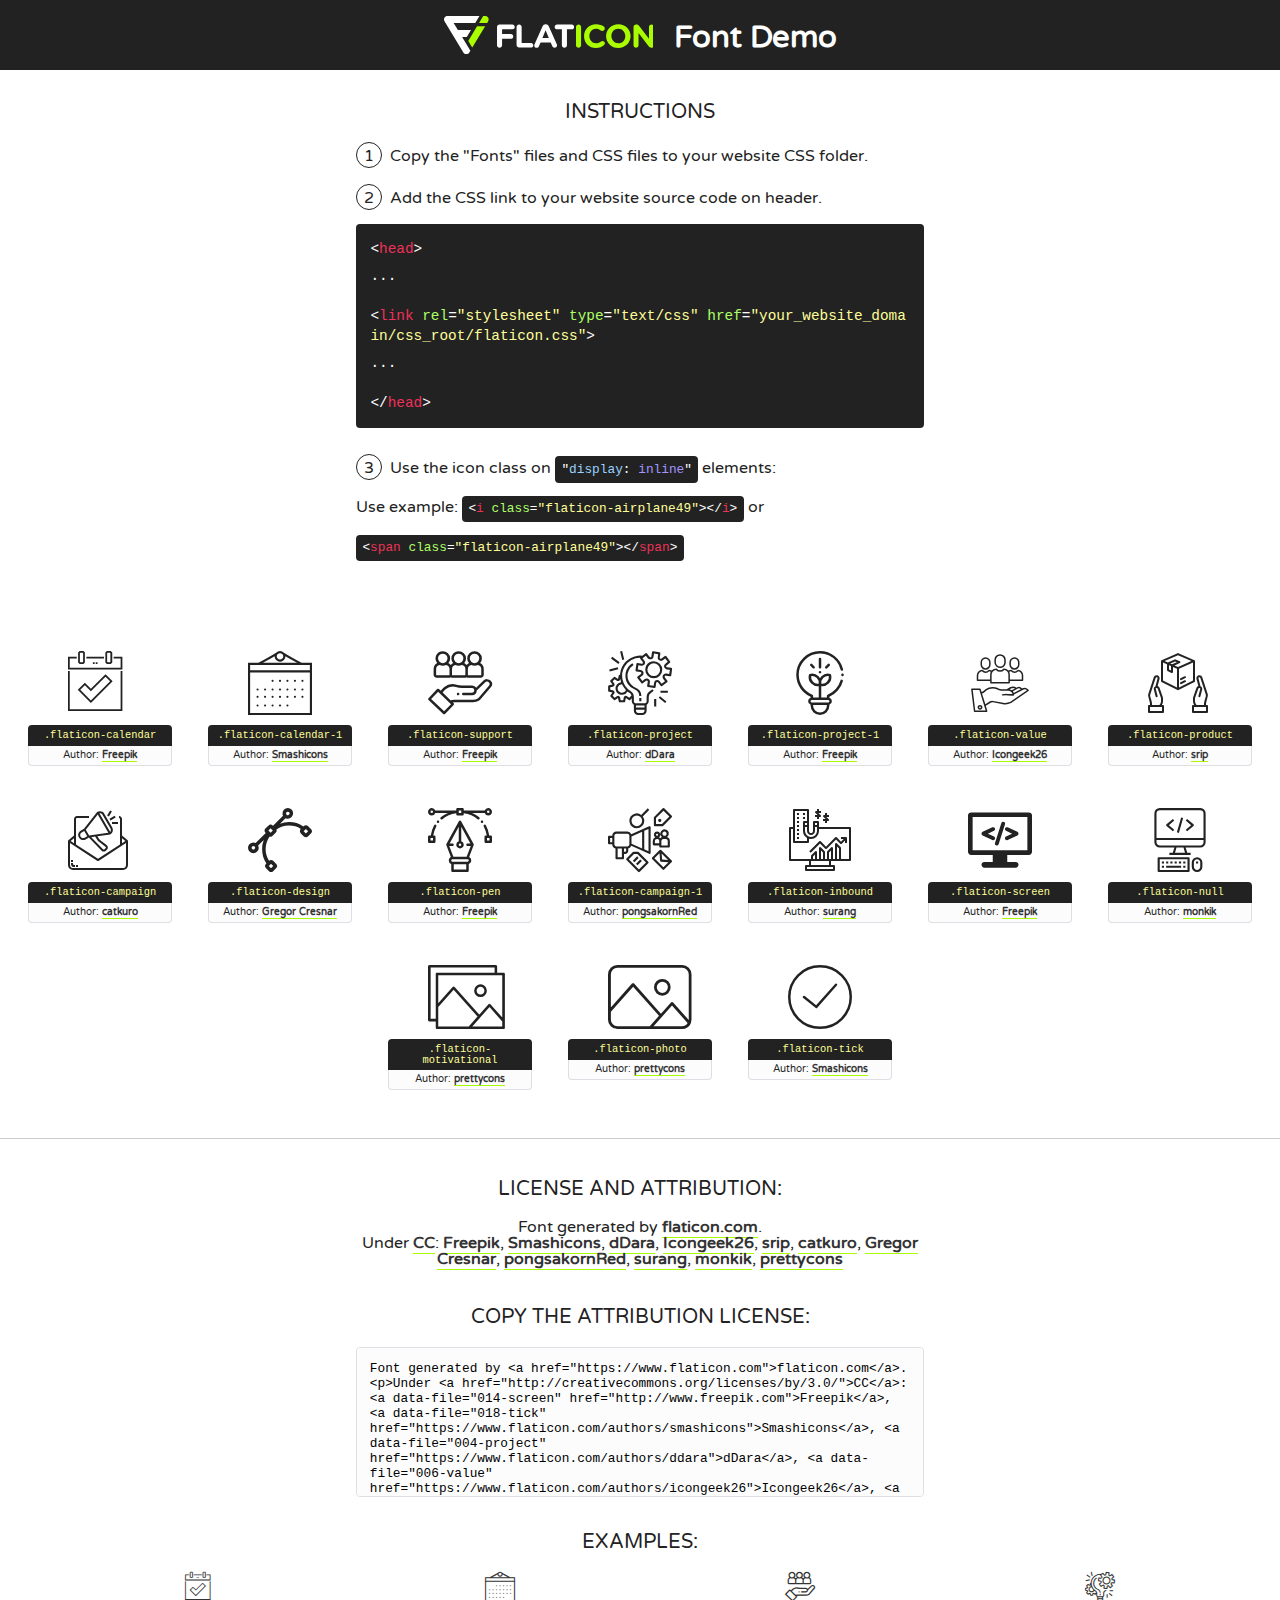
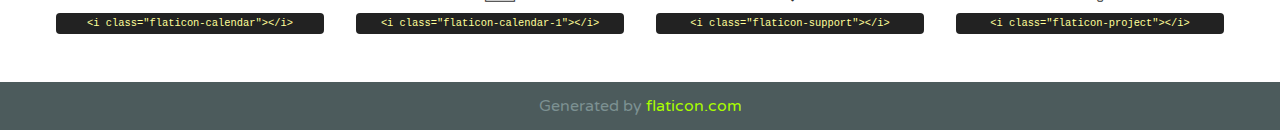
<file: assets/fonts/flaticon.html>
<!DOCTYPE html>
<!--
  Flaticon icon font: Flaticon
  Creation date: 29/10/2019 17:25
-->
<html>
<!DOCTYPE html>
<html>

<head>
    <title>Flaticon WebFont</title>
    <link href="http://fonts.googleapis.com/css?family=Varela+Round" rel="stylesheet" type="text/css" />
    <link rel="stylesheet" type="text/css" href="flaticon.css">
    <meta charset="UTF-8">
    <style>
    html, body, div, span, applet, object, iframe,
    h1, h2, h3, h4, h5, h6, p, blockquote, pre,
    a, abbr, acronym, address, big, cite, code,
    del, dfn, em, img, ins, kbd, q, s, samp,
    small, strike, strong, sub, sup, tt, var,
    b, u, i, center,
    dl, dt, dd, ol, ul, li,
    fieldset, form, label, legend,
    table, caption, tbody, tfoot, thead, tr, th, td,
    article, aside, canvas, details, embed, 
    figure, figcaption, footer, header, hgroup, 
    menu, nav, output, ruby, section, summary,
    time, mark, audio, video {
        margin: 0;
        padding: 0;
        border: 0;
        font-size: 100%;
        font: inherit;
        vertical-align: baseline;
    }
    /* HTML5 display-role reset for older browsers */
    article, aside, details, figcaption, figure, 
    footer, header, hgroup, menu, nav, section {
        display: block;
    }
    body {
        line-height: 1;
    }
    ol, ul {
        list-style: none;
    }
    blockquote, q {
        quotes: none;
    }
    blockquote:before, blockquote:after,
    q:before, q:after {
        content: '';
        content: none;
    }
    table {
        border-collapse: collapse;
        border-spacing: 0;
    }
    body {
        font-family: 'Varela Round', Helvetica, Arial, sans-serif;
        font-size: 16px;
        color: #222;
    }
    a {
        color: #333;
        border-bottom: 1px solid #a9fd00;
        font-weight: bold;
        text-decoration: none;
    }
    * {
        -moz-box-sizing: border-box;
        -webkit-box-sizing: border-box;
        box-sizing: border-box;
        margin: 0;
        padding: 0;
    }
    [class^="flaticon-"]:before, [class*=" flaticon-"]:before, [class^="flaticon-"]:after, [class*=" flaticon-"]:after {
        font-family: Flaticon;
        font-size: 30px;
        font-style: normal;
        margin-left: 20px;
        color: #333;
    }
    .wrapper {
        max-width: 600px;
        margin: auto;
        padding: 0 1em;
    }
    .title {
        font-size: 1.25em;
        text-align: center;
        margin-bottom: 1em;
        text-transform: uppercase;
    }
    header {
        text-align: center;
        background-color: #222;
        color: #fff;
        padding: 1em;
    }
    header .logo {
        width: 210px;
        height: 38px;
        display: inline-block;
        vertical-align: middle;
        margin-right: 1em;
        border: none;
    }
    header strong {
        font-size: 1.95em;
        font-weight: bold;
        vertical-align: middle;
        margin-top: 5px;
        display: inline-block;
    }
    .demo {
        margin: 2em auto;
        line-height: 1.25em;
    }
    .demo ul li {
        margin-bottom: 1em;
    }
    .demo ul li .num {
        color: #222;
        border-radius: 20px;
        display: inline-block;
        width: 26px;
        padding: 3px;
        height: 26px;
        text-align: center;
        margin-right: 0.5em;
        border: 1px solid #222;
    }
    .demo ul li code {
        background-color: #222;
        border-radius: 4px;
        padding: 0.25em 0.5em;
        display: inline-block;
        color: #fff;
        font-family: Consolas,Monaco,Lucida Console,Liberation Mono,DejaVu Sans Mono,Bitstream Vera Sans Mono,Courier New, monospace;
        font-weight: lighter;
        margin-top: 1em;
        font-size: 0.8em;
        word-break: break-all;
    }
    .demo ul li code.big {
        padding: 1em;
        font-size: 0.9em;
    }
    .demo ul li code .red {
        color: #EF3159;
    }
    .demo ul li code .green {
        color: #ACFF65;
    }
    .demo ul li code .yellow {
        color: #FFFF99;
    }
    .demo ul li code .blue {
        color: #99D3FF;
    }
    .demo ul li code .purple {
        color: #A295FF;
    }
    .demo ul li code .dots {
        margin-top: 0.5em;
        display: block;
    }
    #glyphs {
        border-bottom: 1px solid #ccc;
        padding: 2em 0;
        text-align: center;
    }
    .glyph {
        display: inline-block;
        width: 9em;
        margin: 1em;
        text-align: center;
        vertical-align: top;
        background: #FFF;
    }
    .glyph .glyph-icon {
        padding: 10px;
        display: block;
        font-family:"Flaticon";
        font-size: 64px;
        line-height: 1;
    }
    .glyph .glyph-icon:before {
        font-size: 64px;
        color: #222;
        margin-left: 0;
    }
    .class-name {
        font-size: 0.65em;
        background-color: #222;
        color: #fff;
        border-radius: 4px 4px 0 0;
        padding: 0.5em;
        color: #FFFF99;
        font-family: Consolas,Monaco,Lucida Console,Liberation Mono,DejaVu Sans Mono,Bitstream Vera Sans Mono,Courier New, monospace;
    }
    .author-name {
        font-size: 0.6em;
        background-color: #fcfcfd;
        border: 1px solid #DEDEE4;
        border-top: 0;
        border-radius: 0 0 4px 4px;
        padding: 0.5em;
    }
    .class-name:last-child {
        font-size: 10px;
        color:#888;
    }
    .class-name:last-child a {
        font-size: 10px;
        color:#555;
    }
    .class-name:last-child a:hover {
        color:#a9fd00;
    }
    .glyph > input {
        display: block;
        width: 100px;
        margin: 5px auto;
        text-align: center;
        font-size: 12px;
        cursor: text;
    }
    .glyph > input.icon-input {
        font-family:"Flaticon";
        font-size: 16px;
        margin-bottom: 10px;
    }
    .attribution .title {
        margin-top: 2em;
    }
    .attribution textarea {
        background-color: #fcfcfd;
        padding: 1em;
        border: none;
        box-shadow: none;
        border: 1px solid #DEDEE4;
        border-radius: 4px;
        resize: none;
        width: 100%;
        height: 150px;
        font-size: 0.8em;
        font-family: Consolas,Monaco,Lucida Console,Liberation Mono,DejaVu Sans Mono,Bitstream Vera Sans Mono,Courier New, monospace;
        -webkit-appearance: none;
    }
    .iconsuse {
        margin: 2em auto;
        text-align: center;
        max-width: 1200px;
    }
    .iconsuse:after {
        content: '';
        display: table;
        clear: both;
    }
    .iconsuse .image {
        float: left;
        width: 25%;
        padding: 0 1em;
    }
    .iconsuse .image p {
        margin-bottom: 1em;
    }
    .iconsuse .image span {
        display: block;
        font-size: 0.65em;
        background-color: #222;
        color: #fff;
        border-radius: 4px;
        padding: 0.5em;
        color: #FFFF99;
        margin-top: 1em;
        font-family: Consolas,Monaco,Lucida Console,Liberation Mono,DejaVu Sans Mono,Bitstream Vera Sans Mono,Courier New, monospace;
    }
    #footer {
        text-align: center;
        background-color: #4C5B5C;
        color: #7c9192;
        padding: 1em;
    }
    #footer a {
        border: none;
        color: #a9fd00;
        font-weight: normal;
    }
    @media (max-width: 960px) {
        .iconsuse .image {
            width: 50%;
        }
    }
    @media (max-width: 560px) {
        .iconsuse .image {
            width: 100%;
        }
    }
    </style>
</head>

<body class="characters-off">

    <header>
        <a href="https://www.flaticon.com" target="_blank" class="logo">
            <svg version="1.1" xmlns="http://www.w3.org/2000/svg" xmlns:xlink="http://www.w3.org/1999/xlink" xmlns:a="http://ns.adobe.com/AdobeSVGViewerExtensions/3.0/" viewBox="0 0 560.875 102.036" enable-background="new 0 0 560.875 102.036" xml:space="preserve">
                <defs>
                </defs>
                <g>
                    <g class="letters">
                        <path fill="#ffffff" d="M141.596,29.675c0-3.777,2.985-6.767,6.764-6.767h34.438c3.426,0,6.15,2.728,6.15,6.15
                        c0,3.43-2.724,6.149-6.15,6.149h-27.674v13.091h23.719c3.429,0,6.151,2.724,6.151,6.15c0,3.43-2.723,6.149-6.151,6.149h-23.719
                        v17.574c0,3.773-2.986,6.761-6.764,6.761c-3.779,0-6.764-2.989-6.764-6.761V29.675z"></path>
                        <path fill="#ffffff" d="M193.844,29.149c0-3.781,2.985-6.767,6.764-6.767c3.776,0,6.763,2.985,6.763,6.767v42.957h25.039
                        c3.426,0,6.149,2.726,6.149,6.153c0,3.425-2.723,6.15-6.149,6.15h-31.802c-3.779,0-6.764-2.986-6.764-6.768V29.149z"></path>
                        <path fill="#ffffff" d="M241.891,75.71l21.438-48.407c1.492-3.341,4.215-5.357,7.906-5.357h0.792
                        c3.686,0,6.323,2.017,7.815,5.357l21.439,48.407c0.436,0.967,0.701,1.845,0.701,2.723c0,3.602-2.809,6.501-6.414,6.501
                        c-3.161,0-5.269-1.845-6.499-4.655l-4.132-9.661h-27.059l-4.301,10.102c-1.144,2.631-3.426,4.214-6.237,4.214
                        c-3.517,0-6.24-2.81-6.24-6.325C241.1,77.64,241.451,76.677,241.891,75.71z M279.932,58.666l-8.521-20.297l-8.526,20.297H279.932
                        z"></path>
                        <path fill="#ffffff" d="M314.864,35.387H301.86c-3.429,0-6.239-2.813-6.239-6.238c0-3.429,2.811-6.24,6.239-6.24h39.533
                        c3.426,0,6.237,2.811,6.237,6.24c0,3.425-2.811,6.238-6.237,6.238h-13.001v42.785c0,3.773-2.99,6.761-6.764,6.761
                        c-3.779,0-6.764-2.989-6.764-6.761V35.387z"></path>
                        <path fill="#A9FD00" d="M352.615,29.149c0-3.781,2.985-6.767,6.767-6.767c3.774,0,6.761,2.985,6.761,6.767v49.024
                        c0,3.773-2.987,6.761-6.761,6.761c-3.781,0-6.767-2.989-6.767-6.761V29.149z"></path>
                        <path fill="#A9FD00" d="M374.132,53.836v-0.179c0-17.481,13.178-31.801,32.065-31.801c9.22,0,15.459,2.458,20.557,6.238
                        c1.402,1.054,2.637,2.985,2.637,5.357c0,3.692-2.985,6.59-6.681,6.59c-1.845,0-3.071-0.702-4.044-1.319
                        c-3.776-2.813-7.729-4.393-12.562-4.393c-10.364,0-17.831,8.611-17.831,19.154v0.173c0,10.542,7.291,19.329,17.831,19.329
                        c5.715,0,9.492-1.756,13.359-4.834c1.049-0.874,2.458-1.491,4.039-1.491c3.429,0,6.325,2.813,6.325,6.236
                        c0,2.106-1.056,3.78-2.282,4.834c-5.539,4.834-12.036,7.733-21.878,7.733C387.572,85.464,374.132,71.493,374.132,53.836z"></path>
                        <path fill="#A9FD00" d="M433.009,53.836v-0.179c0-17.481,13.79-31.801,32.766-31.801c18.981,0,32.592,14.143,32.592,31.628v0.173
                        c0,17.483-13.785,31.807-32.769,31.807C446.625,85.464,433.009,71.32,433.009,53.836z M484.224,53.836v-0.179
                        c0-10.539-7.725-19.326-18.626-19.326c-10.893,0-18.449,8.611-18.449,19.154v0.173c0,10.542,7.73,19.329,18.626,19.329
                        C476.676,72.986,484.224,64.378,484.224,53.836z"></path>
                        <path fill="#A9FD00" d="M506.233,29.321c0-3.774,2.99-6.763,6.767-6.763h1.401c3.252,0,5.183,1.583,7.029,3.953l26.093,34.265
                        V29.059c0-3.692,2.99-6.677,6.681-6.677c3.683,0,6.671,2.985,6.671,6.677v48.934c0,3.78-2.987,6.765-6.764,6.765h-0.436
                        c-3.257,0-5.188-1.581-7.034-3.953l-27.056-35.492v32.944c0,3.687-2.985,6.676-6.678,6.676c-3.683,0-6.673-2.989-6.673-6.676
                        V29.321z"></path>
                    </g>
                    <g class="insignia">
                        <path fill="#ffffff" d="M48.372,56.137h12.517l11.156-18.537H37.186L25.688,18.539h57.825L94.668,0H9.271
                        C5.925,0,2.842,1.801,1.198,4.716c-1.644,2.907-1.593,6.482,0.134,9.343l50.38,83.501c1.678,2.781,4.689,4.476,7.938,4.476
                        c3.246,0,6.257-1.695,7.935-4.476l2.898-4.804L48.372,56.137z"></path>
                        <g class="i">
                            <path fill="#A9FD00" d="M93.575,18.539h0.031v0.004l21.652,0.004l2.705-4.488c1.727-2.861,1.778-6.436,0.133-9.343
                            C116.454,1.801,113.371,0,110.026,0h-5.294L93.575,18.539z"></path>
                            <polygon fill="#A9FD00" points="88.291,27.356 64.725,66.486 75.519,84.404 109.942,27.356"></polygon>
                        </g>
                    </g>
                </g>
            </svg>
        </a>
        <strong>Font Demo</strong>
    </header>


    <section class="demo wrapper">

        <p class="title">Instructions</p>

        <ul>
            <li>
                <span class="num">1</span>Copy the "Fonts" files and CSS files to your website CSS folder.
            </li>
            <li>
                <span class="num">2</span>Add the CSS link to your website source code on header.
                <code class="big">
                    &lt;<span class="red">head</span>&gt;
                    <br/><span class="dots">...</span>
                    <br/>&lt;<span class="red">link</span> <span class="green">rel</span>=<span class="yellow">"stylesheet"</span> <span class="green">type</span>=<span class="yellow">"text/css"</span> <span class="green">href</span>=<span class="yellow">"your_website_domain/css_root/flaticon.css"</span>&gt;
                    <br/><span class="dots">...</span>
                    <br/>&lt;/<span class="red">head</span>&gt;
                </code>
            </li>

            <li>
                <p>
                    <span class="num">3</span>Use the icon class on <code>"<span class="blue">display</span>:<span class="purple"> inline</span>"</code> elements:
                    <br />
                    Use example: <code>&lt;<span class="red">i</span> <span class="green">class</span>=<span class="yellow">&quot;flaticon-airplane49&quot;</span>&gt;&lt;/<span class="red">i</span>&gt;</code> or <code>&lt;<span class="red">span</span> <span class="green">class</span>=<span class="yellow">&quot;flaticon-airplane49&quot;</span>&gt;&lt;/<span class="red">span</span>&gt;</code>
            </li>
        </ul>

    </section>




   <section id="glyphs">          
    
      
        <div class="glyph"><div class="glyph-icon flaticon-calendar"></div>
            <div class="class-name">.flaticon-calendar</div>
            <div class="author-name">Author: <a data-file="001-calendar" href="http://www.freepik.com">Freepik</a> </div> 
        </div>        
        
        <div class="glyph"><div class="glyph-icon flaticon-calendar-1"></div>
            <div class="class-name">.flaticon-calendar-1</div>
            <div class="author-name">Author: <a data-file="002-calendar-1" href="https://www.flaticon.com/authors/smashicons">Smashicons</a> </div> 
        </div>        
        
        <div class="glyph"><div class="glyph-icon flaticon-support"></div>
            <div class="class-name">.flaticon-support</div>
            <div class="author-name">Author: <a data-file="003-support" href="http://www.freepik.com">Freepik</a> </div> 
        </div>        
        
        <div class="glyph"><div class="glyph-icon flaticon-project"></div>
            <div class="class-name">.flaticon-project</div>
            <div class="author-name">Author: <a data-file="004-project" href="https://www.flaticon.com/authors/ddara">dDara</a> </div> 
        </div>        
        
        <div class="glyph"><div class="glyph-icon flaticon-project-1"></div>
            <div class="class-name">.flaticon-project-1</div>
            <div class="author-name">Author: <a data-file="005-project-1" href="http://www.freepik.com">Freepik</a> </div> 
        </div>        
        
        <div class="glyph"><div class="glyph-icon flaticon-value"></div>
            <div class="class-name">.flaticon-value</div>
            <div class="author-name">Author: <a data-file="006-value" href="https://www.flaticon.com/authors/icongeek26">Icongeek26</a> </div> 
        </div>        
        
        <div class="glyph"><div class="glyph-icon flaticon-product"></div>
            <div class="class-name">.flaticon-product</div>
            <div class="author-name">Author: <a data-file="007-product" href="https://www.flaticon.com/authors/srip">srip</a> </div> 
        </div>        
        
        <div class="glyph"><div class="glyph-icon flaticon-campaign"></div>
            <div class="class-name">.flaticon-campaign</div>
            <div class="author-name">Author: <a data-file="008-campaign" href="https://www.flaticon.com/authors/catkuro">catkuro</a> </div> 
        </div>        
        
        <div class="glyph"><div class="glyph-icon flaticon-design"></div>
            <div class="class-name">.flaticon-design</div>
            <div class="author-name">Author: <a data-file="010-design" href="https://www.flaticon.com/authors/gregor-cresnar">Gregor Cresnar</a> </div> 
        </div>        
        
        <div class="glyph"><div class="glyph-icon flaticon-pen"></div>
            <div class="class-name">.flaticon-pen</div>
            <div class="author-name">Author: <a data-file="011-pen" href="http://www.freepik.com">Freepik</a> </div> 
        </div>        
        
        <div class="glyph"><div class="glyph-icon flaticon-campaign-1"></div>
            <div class="class-name">.flaticon-campaign-1</div>
            <div class="author-name">Author: <a data-file="012-campaign-1" href="https://www.flaticon.com/authors/pongsakornred">pongsakornRed</a> </div> 
        </div>        
        
        <div class="glyph"><div class="glyph-icon flaticon-inbound"></div>
            <div class="class-name">.flaticon-inbound</div>
            <div class="author-name">Author: <a data-file="013-inbound" href="https://www.flaticon.com/authors/surang">surang</a> </div> 
        </div>        
        
        <div class="glyph"><div class="glyph-icon flaticon-screen"></div>
            <div class="class-name">.flaticon-screen</div>
            <div class="author-name">Author: <a data-file="014-screen" href="http://www.freepik.com">Freepik</a> </div> 
        </div>        
        
        <div class="glyph"><div class="glyph-icon flaticon-null"></div>
            <div class="class-name">.flaticon-null</div>
            <div class="author-name">Author: <a data-file="015-null" href="https://www.flaticon.com/authors/monkik">monkik</a> </div> 
        </div>        
        
        <div class="glyph"><div class="glyph-icon flaticon-motivational"></div>
            <div class="class-name">.flaticon-motivational</div>
            <div class="author-name">Author: <a data-file="016-motivational" href="https://www.flaticon.com/authors/prettycons">prettycons</a> </div> 
        </div>        
        
        <div class="glyph"><div class="glyph-icon flaticon-photo"></div>
            <div class="class-name">.flaticon-photo</div>
            <div class="author-name">Author: <a data-file="017-photo" href="https://www.flaticon.com/authors/prettycons">prettycons</a> </div> 
        </div>        
        
        <div class="glyph"><div class="glyph-icon flaticon-tick"></div>
            <div class="class-name">.flaticon-tick</div>
            <div class="author-name">Author: <a data-file="018-tick" href="https://www.flaticon.com/authors/smashicons">Smashicons</a> </div> 
        </div>        
        

    </section>



    <section class="attribution wrapper"   style="text-align:center;">

      <div class="title">License and attribution:</div><div class="attrDiv">Font generated by <a href="https://www.flaticon.com">flaticon.com</a>. <div><p>Under <a href="http://creativecommons.org/licenses/by/3.0/">CC</a>: <a data-file="014-screen" href="http://www.freepik.com">Freepik</a>, <a data-file="018-tick" href="https://www.flaticon.com/authors/smashicons">Smashicons</a>, <a data-file="004-project" href="https://www.flaticon.com/authors/ddara">dDara</a>, <a data-file="006-value" href="https://www.flaticon.com/authors/icongeek26">Icongeek26</a>, <a data-file="007-product" href="https://www.flaticon.com/authors/srip">srip</a>, <a data-file="008-campaign" href="https://www.flaticon.com/authors/catkuro">catkuro</a>, <a data-file="010-design" href="https://www.flaticon.com/authors/gregor-cresnar">Gregor Cresnar</a>, <a data-file="012-campaign-1" href="https://www.flaticon.com/authors/pongsakornred">pongsakornRed</a>, <a data-file="013-inbound" href="https://www.flaticon.com/authors/surang">surang</a>, <a data-file="015-null" href="https://www.flaticon.com/authors/monkik">monkik</a>, <a data-file="017-photo" href="https://www.flaticon.com/authors/prettycons">prettycons</a></p>  </div>
      </div>
      <div class="title">Copy the Attribution License:</div>

    <textarea onclick="this.focus();this.select();">Font generated by &lt;a href=&quot;https://www.flaticon.com&quot;&gt;flaticon.com&lt;/a&gt;. <p>Under <a href="http://creativecommons.org/licenses/by/3.0/">CC</a>: <a data-file="014-screen" href="http://www.freepik.com">Freepik</a>, <a data-file="018-tick" href="https://www.flaticon.com/authors/smashicons">Smashicons</a>, <a data-file="004-project" href="https://www.flaticon.com/authors/ddara">dDara</a>, <a data-file="006-value" href="https://www.flaticon.com/authors/icongeek26">Icongeek26</a>, <a data-file="007-product" href="https://www.flaticon.com/authors/srip">srip</a>, <a data-file="008-campaign" href="https://www.flaticon.com/authors/catkuro">catkuro</a>, <a data-file="010-design" href="https://www.flaticon.com/authors/gregor-cresnar">Gregor Cresnar</a>, <a data-file="012-campaign-1" href="https://www.flaticon.com/authors/pongsakornred">pongsakornRed</a>, <a data-file="013-inbound" href="https://www.flaticon.com/authors/surang">surang</a>, <a data-file="015-null" href="https://www.flaticon.com/authors/monkik">monkik</a>, <a data-file="017-photo" href="https://www.flaticon.com/authors/prettycons">prettycons</a></p>  
     </textarea>

    </section>

    <section class="iconsuse">

          <div class="title">Examples:</div>            
             
            <div class="image">
                <p>
                    <i class="glyph-icon flaticon-calendar"></i> 
                    <span>&lt;i class=&quot;flaticon-calendar&quot;&gt;&lt;/i&gt;</span>
                </p>
            </div>
            
            <div class="image">
                <p>
                    <i class="glyph-icon flaticon-calendar-1"></i> 
                    <span>&lt;i class=&quot;flaticon-calendar-1&quot;&gt;&lt;/i&gt;</span>
                </p>
            </div>
            
            <div class="image">
                <p>
                    <i class="glyph-icon flaticon-support"></i> 
                    <span>&lt;i class=&quot;flaticon-support&quot;&gt;&lt;/i&gt;</span>
                </p>
            </div>
            
            <div class="image">
                <p>
                    <i class="glyph-icon flaticon-project"></i> 
                    <span>&lt;i class=&quot;flaticon-project&quot;&gt;&lt;/i&gt;</span>
                </p>
            </div>
                       
        </div>
                            
    </section>

<div id="footer">
    <div>Generated by <a href="https://www.flaticon.com">flaticon.com</a>
    </div>
</div>



</body>
</html>
</file>
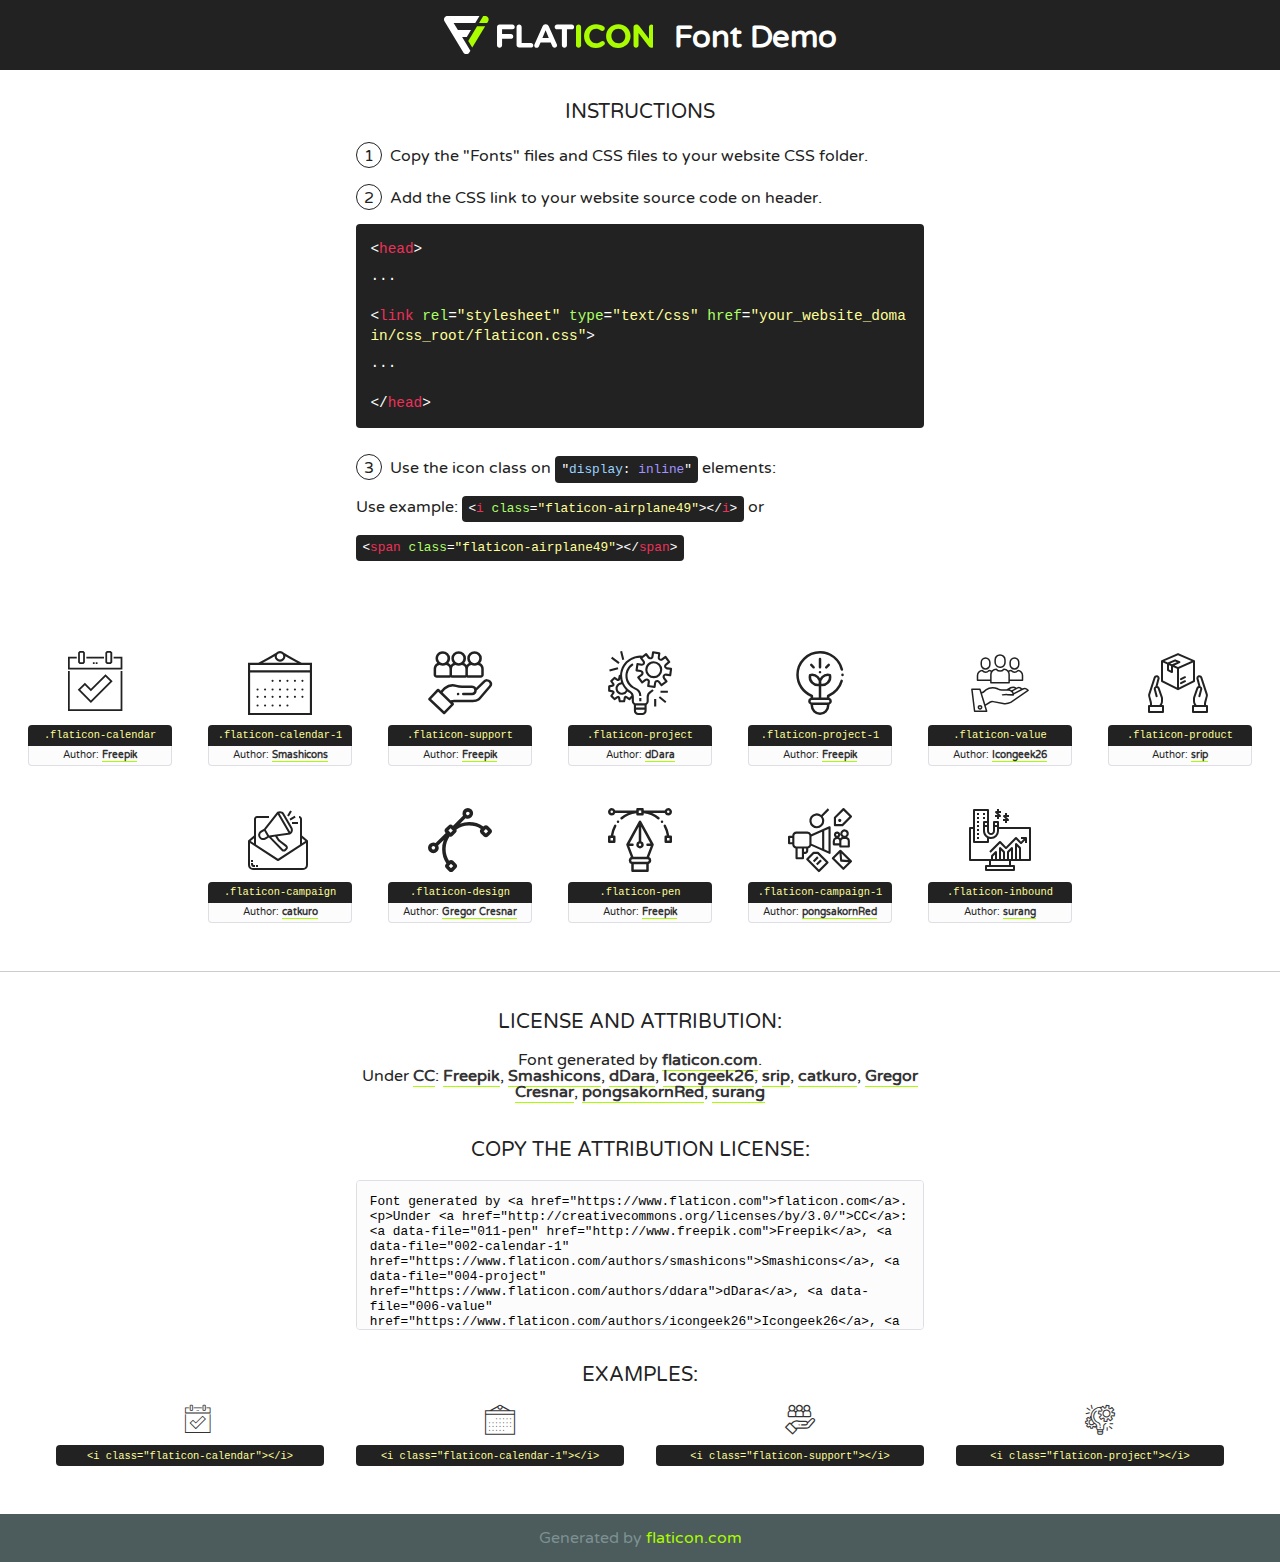
<file: assets/my-icons-collection/font/flaticon.html>
<!DOCTYPE html>
<!--
  Flaticon icon font: Flaticon
  Creation date: 29/10/2019 15:39
-->
<html>
<!DOCTYPE html>
<html>

<head>
    <title>Flaticon WebFont</title>
    <link href="http://fonts.googleapis.com/css?family=Varela+Round" rel="stylesheet" type="text/css" />
    <link rel="stylesheet" type="text/css" href="flaticon.css">
    <meta charset="UTF-8">
    <style>
    html, body, div, span, applet, object, iframe,
    h1, h2, h3, h4, h5, h6, p, blockquote, pre,
    a, abbr, acronym, address, big, cite, code,
    del, dfn, em, img, ins, kbd, q, s, samp,
    small, strike, strong, sub, sup, tt, var,
    b, u, i, center,
    dl, dt, dd, ol, ul, li,
    fieldset, form, label, legend,
    table, caption, tbody, tfoot, thead, tr, th, td,
    article, aside, canvas, details, embed, 
    figure, figcaption, footer, header, hgroup, 
    menu, nav, output, ruby, section, summary,
    time, mark, audio, video {
        margin: 0;
        padding: 0;
        border: 0;
        font-size: 100%;
        font: inherit;
        vertical-align: baseline;
    }
    /* HTML5 display-role reset for older browsers */
    article, aside, details, figcaption, figure, 
    footer, header, hgroup, menu, nav, section {
        display: block;
    }
    body {
        line-height: 1;
    }
    ol, ul {
        list-style: none;
    }
    blockquote, q {
        quotes: none;
    }
    blockquote:before, blockquote:after,
    q:before, q:after {
        content: '';
        content: none;
    }
    table {
        border-collapse: collapse;
        border-spacing: 0;
    }
    body {
        font-family: 'Varela Round', Helvetica, Arial, sans-serif;
        font-size: 16px;
        color: #222;
    }
    a {
        color: #333;
        border-bottom: 1px solid #a9fd00;
        font-weight: bold;
        text-decoration: none;
    }
    * {
        -moz-box-sizing: border-box;
        -webkit-box-sizing: border-box;
        box-sizing: border-box;
        margin: 0;
        padding: 0;
    }
    [class^="flaticon-"]:before, [class*=" flaticon-"]:before, [class^="flaticon-"]:after, [class*=" flaticon-"]:after {
        font-family: Flaticon;
        font-size: 30px;
        font-style: normal;
        margin-left: 20px;
        color: #333;
    }
    .wrapper {
        max-width: 600px;
        margin: auto;
        padding: 0 1em;
    }
    .title {
        font-size: 1.25em;
        text-align: center;
        margin-bottom: 1em;
        text-transform: uppercase;
    }
    header {
        text-align: center;
        background-color: #222;
        color: #fff;
        padding: 1em;
    }
    header .logo {
        width: 210px;
        height: 38px;
        display: inline-block;
        vertical-align: middle;
        margin-right: 1em;
        border: none;
    }
    header strong {
        font-size: 1.95em;
        font-weight: bold;
        vertical-align: middle;
        margin-top: 5px;
        display: inline-block;
    }
    .demo {
        margin: 2em auto;
        line-height: 1.25em;
    }
    .demo ul li {
        margin-bottom: 1em;
    }
    .demo ul li .num {
        color: #222;
        border-radius: 20px;
        display: inline-block;
        width: 26px;
        padding: 3px;
        height: 26px;
        text-align: center;
        margin-right: 0.5em;
        border: 1px solid #222;
    }
    .demo ul li code {
        background-color: #222;
        border-radius: 4px;
        padding: 0.25em 0.5em;
        display: inline-block;
        color: #fff;
        font-family: Consolas,Monaco,Lucida Console,Liberation Mono,DejaVu Sans Mono,Bitstream Vera Sans Mono,Courier New, monospace;
        font-weight: lighter;
        margin-top: 1em;
        font-size: 0.8em;
        word-break: break-all;
    }
    .demo ul li code.big {
        padding: 1em;
        font-size: 0.9em;
    }
    .demo ul li code .red {
        color: #EF3159;
    }
    .demo ul li code .green {
        color: #ACFF65;
    }
    .demo ul li code .yellow {
        color: #FFFF99;
    }
    .demo ul li code .blue {
        color: #99D3FF;
    }
    .demo ul li code .purple {
        color: #A295FF;
    }
    .demo ul li code .dots {
        margin-top: 0.5em;
        display: block;
    }
    #glyphs {
        border-bottom: 1px solid #ccc;
        padding: 2em 0;
        text-align: center;
    }
    .glyph {
        display: inline-block;
        width: 9em;
        margin: 1em;
        text-align: center;
        vertical-align: top;
        background: #FFF;
    }
    .glyph .glyph-icon {
        padding: 10px;
        display: block;
        font-family:"Flaticon";
        font-size: 64px;
        line-height: 1;
    }
    .glyph .glyph-icon:before {
        font-size: 64px;
        color: #222;
        margin-left: 0;
    }
    .class-name {
        font-size: 0.65em;
        background-color: #222;
        color: #fff;
        border-radius: 4px 4px 0 0;
        padding: 0.5em;
        color: #FFFF99;
        font-family: Consolas,Monaco,Lucida Console,Liberation Mono,DejaVu Sans Mono,Bitstream Vera Sans Mono,Courier New, monospace;
    }
    .author-name {
        font-size: 0.6em;
        background-color: #fcfcfd;
        border: 1px solid #DEDEE4;
        border-top: 0;
        border-radius: 0 0 4px 4px;
        padding: 0.5em;
    }
    .class-name:last-child {
        font-size: 10px;
        color:#888;
    }
    .class-name:last-child a {
        font-size: 10px;
        color:#555;
    }
    .class-name:last-child a:hover {
        color:#a9fd00;
    }
    .glyph > input {
        display: block;
        width: 100px;
        margin: 5px auto;
        text-align: center;
        font-size: 12px;
        cursor: text;
    }
    .glyph > input.icon-input {
        font-family:"Flaticon";
        font-size: 16px;
        margin-bottom: 10px;
    }
    .attribution .title {
        margin-top: 2em;
    }
    .attribution textarea {
        background-color: #fcfcfd;
        padding: 1em;
        border: none;
        box-shadow: none;
        border: 1px solid #DEDEE4;
        border-radius: 4px;
        resize: none;
        width: 100%;
        height: 150px;
        font-size: 0.8em;
        font-family: Consolas,Monaco,Lucida Console,Liberation Mono,DejaVu Sans Mono,Bitstream Vera Sans Mono,Courier New, monospace;
        -webkit-appearance: none;
    }
    .iconsuse {
        margin: 2em auto;
        text-align: center;
        max-width: 1200px;
    }
    .iconsuse:after {
        content: '';
        display: table;
        clear: both;
    }
    .iconsuse .image {
        float: left;
        width: 25%;
        padding: 0 1em;
    }
    .iconsuse .image p {
        margin-bottom: 1em;
    }
    .iconsuse .image span {
        display: block;
        font-size: 0.65em;
        background-color: #222;
        color: #fff;
        border-radius: 4px;
        padding: 0.5em;
        color: #FFFF99;
        margin-top: 1em;
        font-family: Consolas,Monaco,Lucida Console,Liberation Mono,DejaVu Sans Mono,Bitstream Vera Sans Mono,Courier New, monospace;
    }
    #footer {
        text-align: center;
        background-color: #4C5B5C;
        color: #7c9192;
        padding: 1em;
    }
    #footer a {
        border: none;
        color: #a9fd00;
        font-weight: normal;
    }
    @media (max-width: 960px) {
        .iconsuse .image {
            width: 50%;
        }
    }
    @media (max-width: 560px) {
        .iconsuse .image {
            width: 100%;
        }
    }
    </style>
</head>

<body class="characters-off">

    <header>
        <a href="https://www.flaticon.com" target="_blank" class="logo">
            <svg version="1.1" xmlns="http://www.w3.org/2000/svg" xmlns:xlink="http://www.w3.org/1999/xlink" xmlns:a="http://ns.adobe.com/AdobeSVGViewerExtensions/3.0/" viewBox="0 0 560.875 102.036" enable-background="new 0 0 560.875 102.036" xml:space="preserve">
                <defs>
                </defs>
                <g>
                    <g class="letters">
                        <path fill="#ffffff" d="M141.596,29.675c0-3.777,2.985-6.767,6.764-6.767h34.438c3.426,0,6.15,2.728,6.15,6.15
                        c0,3.43-2.724,6.149-6.15,6.149h-27.674v13.091h23.719c3.429,0,6.151,2.724,6.151,6.15c0,3.43-2.723,6.149-6.151,6.149h-23.719
                        v17.574c0,3.773-2.986,6.761-6.764,6.761c-3.779,0-6.764-2.989-6.764-6.761V29.675z"></path>
                        <path fill="#ffffff" d="M193.844,29.149c0-3.781,2.985-6.767,6.764-6.767c3.776,0,6.763,2.985,6.763,6.767v42.957h25.039
                        c3.426,0,6.149,2.726,6.149,6.153c0,3.425-2.723,6.15-6.149,6.15h-31.802c-3.779,0-6.764-2.986-6.764-6.768V29.149z"></path>
                        <path fill="#ffffff" d="M241.891,75.71l21.438-48.407c1.492-3.341,4.215-5.357,7.906-5.357h0.792
                        c3.686,0,6.323,2.017,7.815,5.357l21.439,48.407c0.436,0.967,0.701,1.845,0.701,2.723c0,3.602-2.809,6.501-6.414,6.501
                        c-3.161,0-5.269-1.845-6.499-4.655l-4.132-9.661h-27.059l-4.301,10.102c-1.144,2.631-3.426,4.214-6.237,4.214
                        c-3.517,0-6.24-2.81-6.24-6.325C241.1,77.64,241.451,76.677,241.891,75.71z M279.932,58.666l-8.521-20.297l-8.526,20.297H279.932
                        z"></path>
                        <path fill="#ffffff" d="M314.864,35.387H301.86c-3.429,0-6.239-2.813-6.239-6.238c0-3.429,2.811-6.24,6.239-6.24h39.533
                        c3.426,0,6.237,2.811,6.237,6.24c0,3.425-2.811,6.238-6.237,6.238h-13.001v42.785c0,3.773-2.99,6.761-6.764,6.761
                        c-3.779,0-6.764-2.989-6.764-6.761V35.387z"></path>
                        <path fill="#A9FD00" d="M352.615,29.149c0-3.781,2.985-6.767,6.767-6.767c3.774,0,6.761,2.985,6.761,6.767v49.024
                        c0,3.773-2.987,6.761-6.761,6.761c-3.781,0-6.767-2.989-6.767-6.761V29.149z"></path>
                        <path fill="#A9FD00" d="M374.132,53.836v-0.179c0-17.481,13.178-31.801,32.065-31.801c9.22,0,15.459,2.458,20.557,6.238
                        c1.402,1.054,2.637,2.985,2.637,5.357c0,3.692-2.985,6.59-6.681,6.59c-1.845,0-3.071-0.702-4.044-1.319
                        c-3.776-2.813-7.729-4.393-12.562-4.393c-10.364,0-17.831,8.611-17.831,19.154v0.173c0,10.542,7.291,19.329,17.831,19.329
                        c5.715,0,9.492-1.756,13.359-4.834c1.049-0.874,2.458-1.491,4.039-1.491c3.429,0,6.325,2.813,6.325,6.236
                        c0,2.106-1.056,3.78-2.282,4.834c-5.539,4.834-12.036,7.733-21.878,7.733C387.572,85.464,374.132,71.493,374.132,53.836z"></path>
                        <path fill="#A9FD00" d="M433.009,53.836v-0.179c0-17.481,13.79-31.801,32.766-31.801c18.981,0,32.592,14.143,32.592,31.628v0.173
                        c0,17.483-13.785,31.807-32.769,31.807C446.625,85.464,433.009,71.32,433.009,53.836z M484.224,53.836v-0.179
                        c0-10.539-7.725-19.326-18.626-19.326c-10.893,0-18.449,8.611-18.449,19.154v0.173c0,10.542,7.73,19.329,18.626,19.329
                        C476.676,72.986,484.224,64.378,484.224,53.836z"></path>
                        <path fill="#A9FD00" d="M506.233,29.321c0-3.774,2.99-6.763,6.767-6.763h1.401c3.252,0,5.183,1.583,7.029,3.953l26.093,34.265
                        V29.059c0-3.692,2.99-6.677,6.681-6.677c3.683,0,6.671,2.985,6.671,6.677v48.934c0,3.78-2.987,6.765-6.764,6.765h-0.436
                        c-3.257,0-5.188-1.581-7.034-3.953l-27.056-35.492v32.944c0,3.687-2.985,6.676-6.678,6.676c-3.683,0-6.673-2.989-6.673-6.676
                        V29.321z"></path>
                    </g>
                    <g class="insignia">
                        <path fill="#ffffff" d="M48.372,56.137h12.517l11.156-18.537H37.186L25.688,18.539h57.825L94.668,0H9.271
                        C5.925,0,2.842,1.801,1.198,4.716c-1.644,2.907-1.593,6.482,0.134,9.343l50.38,83.501c1.678,2.781,4.689,4.476,7.938,4.476
                        c3.246,0,6.257-1.695,7.935-4.476l2.898-4.804L48.372,56.137z"></path>
                        <g class="i">
                            <path fill="#A9FD00" d="M93.575,18.539h0.031v0.004l21.652,0.004l2.705-4.488c1.727-2.861,1.778-6.436,0.133-9.343
                            C116.454,1.801,113.371,0,110.026,0h-5.294L93.575,18.539z"></path>
                            <polygon fill="#A9FD00" points="88.291,27.356 64.725,66.486 75.519,84.404 109.942,27.356"></polygon>
                        </g>
                    </g>
                </g>
            </svg>
        </a>
        <strong>Font Demo</strong>
    </header>


    <section class="demo wrapper">

        <p class="title">Instructions</p>

        <ul>
            <li>
                <span class="num">1</span>Copy the "Fonts" files and CSS files to your website CSS folder.
            </li>
            <li>
                <span class="num">2</span>Add the CSS link to your website source code on header.
                <code class="big">
                    &lt;<span class="red">head</span>&gt;
                    <br/><span class="dots">...</span>
                    <br/>&lt;<span class="red">link</span> <span class="green">rel</span>=<span class="yellow">"stylesheet"</span> <span class="green">type</span>=<span class="yellow">"text/css"</span> <span class="green">href</span>=<span class="yellow">"your_website_domain/css_root/flaticon.css"</span>&gt;
                    <br/><span class="dots">...</span>
                    <br/>&lt;/<span class="red">head</span>&gt;
                </code>
            </li>

            <li>
                <p>
                    <span class="num">3</span>Use the icon class on <code>"<span class="blue">display</span>:<span class="purple"> inline</span>"</code> elements:
                    <br />
                    Use example: <code>&lt;<span class="red">i</span> <span class="green">class</span>=<span class="yellow">&quot;flaticon-airplane49&quot;</span>&gt;&lt;/<span class="red">i</span>&gt;</code> or <code>&lt;<span class="red">span</span> <span class="green">class</span>=<span class="yellow">&quot;flaticon-airplane49&quot;</span>&gt;&lt;/<span class="red">span</span>&gt;</code>
            </li>
        </ul>

    </section>




   <section id="glyphs">          
    
      
        <div class="glyph"><div class="glyph-icon flaticon-calendar"></div>
            <div class="class-name">.flaticon-calendar</div>
            <div class="author-name">Author: <a data-file="001-calendar" href="http://www.freepik.com">Freepik</a> </div> 
        </div>        
        
        <div class="glyph"><div class="glyph-icon flaticon-calendar-1"></div>
            <div class="class-name">.flaticon-calendar-1</div>
            <div class="author-name">Author: <a data-file="002-calendar-1" href="https://www.flaticon.com/authors/smashicons">Smashicons</a> </div> 
        </div>        
        
        <div class="glyph"><div class="glyph-icon flaticon-support"></div>
            <div class="class-name">.flaticon-support</div>
            <div class="author-name">Author: <a data-file="003-support" href="http://www.freepik.com">Freepik</a> </div> 
        </div>        
        
        <div class="glyph"><div class="glyph-icon flaticon-project"></div>
            <div class="class-name">.flaticon-project</div>
            <div class="author-name">Author: <a data-file="004-project" href="https://www.flaticon.com/authors/ddara">dDara</a> </div> 
        </div>        
        
        <div class="glyph"><div class="glyph-icon flaticon-project-1"></div>
            <div class="class-name">.flaticon-project-1</div>
            <div class="author-name">Author: <a data-file="005-project-1" href="http://www.freepik.com">Freepik</a> </div> 
        </div>        
        
        <div class="glyph"><div class="glyph-icon flaticon-value"></div>
            <div class="class-name">.flaticon-value</div>
            <div class="author-name">Author: <a data-file="006-value" href="https://www.flaticon.com/authors/icongeek26">Icongeek26</a> </div> 
        </div>        
        
        <div class="glyph"><div class="glyph-icon flaticon-product"></div>
            <div class="class-name">.flaticon-product</div>
            <div class="author-name">Author: <a data-file="007-product" href="https://www.flaticon.com/authors/srip">srip</a> </div> 
        </div>        
        
        <div class="glyph"><div class="glyph-icon flaticon-campaign"></div>
            <div class="class-name">.flaticon-campaign</div>
            <div class="author-name">Author: <a data-file="008-campaign" href="https://www.flaticon.com/authors/catkuro">catkuro</a> </div> 
        </div>        
        
        <div class="glyph"><div class="glyph-icon flaticon-design"></div>
            <div class="class-name">.flaticon-design</div>
            <div class="author-name">Author: <a data-file="010-design" href="https://www.flaticon.com/authors/gregor-cresnar">Gregor Cresnar</a> </div> 
        </div>        
        
        <div class="glyph"><div class="glyph-icon flaticon-pen"></div>
            <div class="class-name">.flaticon-pen</div>
            <div class="author-name">Author: <a data-file="011-pen" href="http://www.freepik.com">Freepik</a> </div> 
        </div>        
        
        <div class="glyph"><div class="glyph-icon flaticon-campaign-1"></div>
            <div class="class-name">.flaticon-campaign-1</div>
            <div class="author-name">Author: <a data-file="012-campaign-1" href="https://www.flaticon.com/authors/pongsakornred">pongsakornRed</a> </div> 
        </div>        
        
        <div class="glyph"><div class="glyph-icon flaticon-inbound"></div>
            <div class="class-name">.flaticon-inbound</div>
            <div class="author-name">Author: <a data-file="013-inbound" href="https://www.flaticon.com/authors/surang">surang</a> </div> 
        </div>        
        

    </section>



    <section class="attribution wrapper"   style="text-align:center;">

      <div class="title">License and attribution:</div><div class="attrDiv">Font generated by <a href="https://www.flaticon.com">flaticon.com</a>. <div><p>Under <a href="http://creativecommons.org/licenses/by/3.0/">CC</a>: <a data-file="011-pen" href="http://www.freepik.com">Freepik</a>, <a data-file="002-calendar-1" href="https://www.flaticon.com/authors/smashicons">Smashicons</a>, <a data-file="004-project" href="https://www.flaticon.com/authors/ddara">dDara</a>, <a data-file="006-value" href="https://www.flaticon.com/authors/icongeek26">Icongeek26</a>, <a data-file="007-product" href="https://www.flaticon.com/authors/srip">srip</a>, <a data-file="008-campaign" href="https://www.flaticon.com/authors/catkuro">catkuro</a>, <a data-file="010-design" href="https://www.flaticon.com/authors/gregor-cresnar">Gregor Cresnar</a>, <a data-file="012-campaign-1" href="https://www.flaticon.com/authors/pongsakornred">pongsakornRed</a>, <a data-file="013-inbound" href="https://www.flaticon.com/authors/surang">surang</a></p>  </div>
      </div>
      <div class="title">Copy the Attribution License:</div>

    <textarea onclick="this.focus();this.select();">Font generated by &lt;a href=&quot;https://www.flaticon.com&quot;&gt;flaticon.com&lt;/a&gt;. <p>Under <a href="http://creativecommons.org/licenses/by/3.0/">CC</a>: <a data-file="011-pen" href="http://www.freepik.com">Freepik</a>, <a data-file="002-calendar-1" href="https://www.flaticon.com/authors/smashicons">Smashicons</a>, <a data-file="004-project" href="https://www.flaticon.com/authors/ddara">dDara</a>, <a data-file="006-value" href="https://www.flaticon.com/authors/icongeek26">Icongeek26</a>, <a data-file="007-product" href="https://www.flaticon.com/authors/srip">srip</a>, <a data-file="008-campaign" href="https://www.flaticon.com/authors/catkuro">catkuro</a>, <a data-file="010-design" href="https://www.flaticon.com/authors/gregor-cresnar">Gregor Cresnar</a>, <a data-file="012-campaign-1" href="https://www.flaticon.com/authors/pongsakornred">pongsakornRed</a>, <a data-file="013-inbound" href="https://www.flaticon.com/authors/surang">surang</a></p>  
     </textarea>

    </section>

    <section class="iconsuse">

          <div class="title">Examples:</div>            
             
            <div class="image">
                <p>
                    <i class="glyph-icon flaticon-calendar"></i> 
                    <span>&lt;i class=&quot;flaticon-calendar&quot;&gt;&lt;/i&gt;</span>
                </p>
            </div>
            
            <div class="image">
                <p>
                    <i class="glyph-icon flaticon-calendar-1"></i> 
                    <span>&lt;i class=&quot;flaticon-calendar-1&quot;&gt;&lt;/i&gt;</span>
                </p>
            </div>
            
            <div class="image">
                <p>
                    <i class="glyph-icon flaticon-support"></i> 
                    <span>&lt;i class=&quot;flaticon-support&quot;&gt;&lt;/i&gt;</span>
                </p>
            </div>
            
            <div class="image">
                <p>
                    <i class="glyph-icon flaticon-project"></i> 
                    <span>&lt;i class=&quot;flaticon-project&quot;&gt;&lt;/i&gt;</span>
                </p>
            </div>
                       
        </div>
                            
    </section>

<div id="footer">
    <div>Generated by <a href="https://www.flaticon.com">flaticon.com</a>
    </div>
</div>



</body>
</html>
</file>
<file: assets/fonts/flaticon.css>
/*
  	Flaticon icon font: Flaticon
  	Creation date: 29/10/2019 17:25
  	*/

@font-face {
  font-family: "Flaticon";
  src: url("./Flaticon.eot");
  src: url("./Flaticon.eot?#iefix") format("embedded-opentype"),
       url("./Flaticon.woff2") format("woff2"),
       url("./Flaticon.woff") format("woff"),
       url("./Flaticon.ttf") format("truetype"),
       url("./Flaticon.svg#Flaticon") format("svg");
  font-weight: normal;
  font-style: normal;
}

@media screen and (-webkit-min-device-pixel-ratio:0) {
  @font-face {
    font-family: "Flaticon";
    src: url("./Flaticon.svg#Flaticon") format("svg");
  }
}

[class^="flaticon-"]:before, [class*=" flaticon-"]:before,
[class^="flaticon-"]:after, [class*=" flaticon-"]:after {   
  font-family: Flaticon;
        font-size: 20px;
font-style: normal;
margin-left: 20px;
}

.flaticon-calendar:before { content: "\f100"; }
.flaticon-calendar-1:before { content: "\f101"; }
.flaticon-support:before { content: "\f102"; }
.flaticon-project:before { content: "\f103"; }
.flaticon-project-1:before { content: "\f104"; }
.flaticon-value:before { content: "\f105"; }
.flaticon-product:before { content: "\f106"; }
.flaticon-campaign:before { content: "\f107"; }
.flaticon-design:before { content: "\f108"; }
.flaticon-pen:before { content: "\f109"; }
.flaticon-campaign-1:before { content: "\f10a"; }
.flaticon-inbound:before { content: "\f10b"; }
.flaticon-screen:before { content: "\f10c"; }
.flaticon-null:before { content: "\f10d"; color: #ff477b;}
.flaticon-motivational:before { content: "\f10e"; }
.flaticon-photo:before { content: "\f10f"; }
.flaticon-tick:before { content: "\f110"; }


.main-servicios_body:hover .flaticon-calendar:before { content: "\f100";color: #fff; }
.main-servicios_body:hover .flaticon-calendar-1:before { content: "\f101"; color: #fff;}
.main-servicios_body:hover .flaticon-support:before { content: "\f102";color: #fff; }
.main-servicios_body:hover .flaticon-project:before { content: "\f103";color: #fff; }
.main-servicios_body:hover .flaticon-project-1:before { content: "\f104";color: #fff; }
.main-servicios_body:hover .flaticon-value:before { content: "\f105"; color: #fff;}
.main-servicios_body:hover .flaticon-product:before { content: "\f106"; color: #fff;}
.main-servicios_body:hover .flaticon-campaign:before { content: "\f107";color: #fff; }
.main-servicios_body:hover .flaticon-design:before { content: "\f108"; color: #fff;}
.main-servicios_body:hover .flaticon-pen:before { content: "\f109"; color: #fff;}
.main-servicios_body:hover .flaticon-campaign-1:before { content: "\f10a"; color: #fff;}
.main-servicios_body:hover .flaticon-inbound:before { content: "\f10b"; color: #fff;}
.main-servicios_body:hover .flaticon-screen:before { content: "\f10c"; color: #fff;}
.main-servicios_body:hover .flaticon-null:before { content: "\f10d"; color: #fff;}
.main-servicios_body:hover .flaticon-motivational:before { content: "\f10e"; color: #fff;}
.main-servicios_body:hover .flaticon-photo:before { content: "\f10f"; color: #fff;}
.main-servicios_body:hover .flaticon-tick:before { content: "\f110"; color: #fff;}


.flaticon-null:before { content: "\f10d"; color: red;}
 .flaticon-null:before { content: "\f10d"; color: #ff477b;}
 .flaticon-campaign:before { content: "\f107";color: #ff477b; }
 .flaticon-inbound:before { content: "\f10b";color: #24ccc0; }
 .flaticon-campaign-1:before { content: "\f10a";color: #24ccc0; }
 .flaticon-project:before { content: "\f103";color: #ff477b; }
 .flaticon-pen:before { content: "\f109"; color: #24ccc0;}
 .flaticon-photo:before { content: "\f10f"; color: #ff477b;}
/* 
.main-servicios_body:nth-child(even){
  background: red;

}

.main-servicios_body:nth-child(odd){
  background: rebeccapurple;
  
} */
</file>
<file: assets/my-icons-collection/font/flaticon.css>
/*
  	Flaticon icon font: Flaticon
  	Creation date: 29/10/2019 15:39
  	*/

@font-face {
  font-family: "Flaticon";
  src: url("./Flaticon.eot");
  src: url("./Flaticon.eot?#iefix") format("embedded-opentype"),
       url("./Flaticon.woff2") format("woff2"),
       url("./Flaticon.woff") format("woff"),
       url("./Flaticon.ttf") format("truetype"),
       url("./Flaticon.svg#Flaticon") format("svg");
  font-weight: normal;
  font-style: normal;
}

@media screen and (-webkit-min-device-pixel-ratio:0) {
  @font-face {
    font-family: "Flaticon";
    src: url("./Flaticon.svg#Flaticon") format("svg");
  }
}

[class^="flaticon-"]:before, [class*=" flaticon-"]:before,
[class^="flaticon-"]:after, [class*=" flaticon-"]:after {   
  font-family: Flaticon;
        font-size: 20px;
font-style: normal;
margin-left: 20px;
}

.flaticon-calendar:before { content: "\f100"; }
.flaticon-calendar-1:before { content: "\f101"; }
.flaticon-support:before { content: "\f102"; }
.flaticon-project:before { content: "\f103"; }
.flaticon-project-1:before { content: "\f104"; }
.flaticon-value:before { content: "\f105"; }
.flaticon-product:before { content: "\f106"; }
.flaticon-campaign:before { content: "\f107"; }
.flaticon-design:before { content: "\f108"; }
.flaticon-pen:before { content: "\f109"; }
.flaticon-campaign-1:before { content: "\f10a"; }
.flaticon-inbound:before { content: "\f10b"; }
</file>
